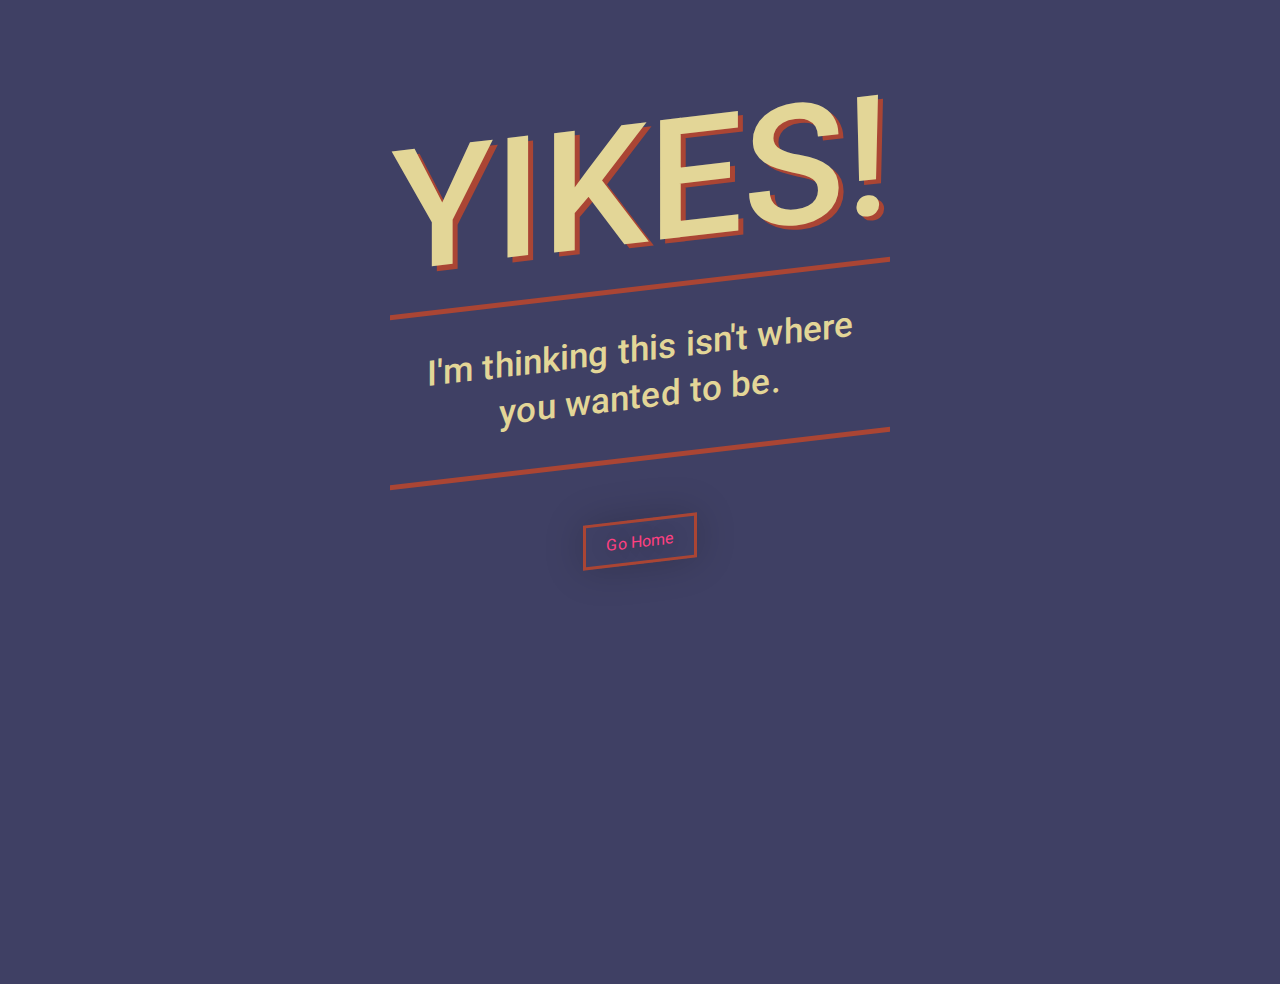
<file: index.html>
<!DOCTYPE html>
<html lang="en">

<head>
    <meta charset="utf-8" />
    <meta name="viewport" content="width=device-width, initial-scale=1.0" />
    <title>NepaliRiddle</title>
    <base href="/" />
    <link rel="stylesheet" href="css/bootstrap/bootstrap.min.css" />
    <link rel="stylesheet" href="css/app.css" />
    <link rel="stylesheet" href="css/loadingscreen.css" />
    <link rel="stylesheet" href="css/error404.css" />
    <link rel="icon" type="image/png" href="favicon.png" />
    <link href="NepaliRiddle.styles.css" rel="stylesheet" />
    <link href="manifest.webmanifest" rel="manifest" />
    <link rel="apple-touch-icon" sizes="512x512" href="icon-512.png" />
    <link rel="apple-touch-icon" sizes="192x192" href="icon-192.png" />
    <link href="https://fonts.googleapis.com/css?family=Roboto:300,400,500,700&display=swap" rel="stylesheet" />
    <link href="_content/MudBlazor/MudBlazor.min.css" rel="stylesheet" />
</head>

<body>
    <!--<div id="app">
        <svg class="loading-progress">
            <circle r="40%" cx="50%" cy="50%" />
            <circle r="40%" cx="50%" cy="50%" />
        </svg>
        <div class="loading-progress-text"></div>
    </div>-->
    <div id="app">
        <div style="height:100%;width:100%;margin:0;position:fixed;">
            <div class="custom-anim"></div>
            <div class="custom-anim" style="animation-direction:alternate-reverse;animation-duration:4s;"></div>
            <div class="custom-anim" style="animation-duration:5s;"></div>
            <div class="custom-container ">
                <img src="nepaliriddlelogo.png" />
            </div>
        </div>
    </div>
    <div id="blazor-error-ui">
        An unhandled error has occurred.
        <a href="" class="reload">Reload</a>
        <a class="dismiss">🗙</a>
    </div>
    <script>
        var blazor_dotNetHelper;
        window.suscribeUnloadEvent = (dotNetHelper) => {
            blazor_dotNetHelper = dotNetHelper;
            window.addEventListener("beforeunload", fireUnloadBlazor);
        }
        window.fireUnloadBlazor = () => {
            blazor_dotNetHelper.invokeMethodAsync('UnloadEventFired')
            blazor_dotNetHelper.dispose();
        }
    </script>
    <script src="_framework/blazor.webassembly.js"></script>
    <script>navigator.serviceWorker.register('service-worker.js');</script>
    <script src="_content/MudBlazor/MudBlazor.min.js"></script>
    <script src="JS/PlaySound.js"></script>
</body>

</html>
</file>
<file: css/app.css>
html, body {
    font-family: 'Helvetica Neue', Helvetica, Arial, sans-serif;
}

h1:focus {
    outline: none;
}

a, .btn-link {
    color: #0071c1;
}

.btn-primary {
    color: #fff;
    background-color: #1b6ec2;
    border-color: #1861ac;
}

.btn:focus, .btn:active:focus, .btn-link.nav-link:focus, .form-control:focus, .form-check-input:focus {
  box-shadow: 0 0 0 0.1rem white, 0 0 0 0.25rem #258cfb;
}

.content {
    padding-top: 1.1rem;
}

.valid.modified:not([type=checkbox]) {
    outline: 1px solid #26b050;
}

.invalid {
    outline: 1px solid red;
}

.validation-message {
    color: red;
}

#blazor-error-ui {
    background: lightyellow;
    bottom: 0;
    box-shadow: 0 -1px 2px rgba(0, 0, 0, 0.2);
    display: none;
    left: 0;
    padding: 0.6rem 1.25rem 0.7rem 1.25rem;
    position: fixed;
    width: 100%;
    z-index: 1000;
}

    #blazor-error-ui .dismiss {
        cursor: pointer;
        position: absolute;
        right: 0.75rem;
        top: 0.5rem;
    }

.blazor-error-boundary {
    background: url([data-uri]) no-repeat 1rem/1.8rem, #b32121;
    padding: 1rem 1rem 1rem 3.7rem;
    color: white;
}

    .blazor-error-boundary::after {
        content: "An error has occurred."
    }

.loading-progress {
    position: relative;
    display: block;
    width: 8rem;
    height: 8rem;
    margin: 20vh auto 1rem auto;
}

    .loading-progress circle {
        fill: none;
        stroke: #e0e0e0;
        stroke-width: 0.6rem;
        transform-origin: 50% 50%;
        transform: rotate(-90deg);
    }

        .loading-progress circle:last-child {
            stroke: #1b6ec2;
            stroke-dasharray: calc(3.141 * var(--blazor-load-percentage, 0%) * 0.8), 500%;
            transition: stroke-dasharray 0.05s ease-in-out;
        }

.loading-progress-text {
    position: absolute;
    text-align: center;
    font-weight: bold;
    inset: calc(20vh + 3.25rem) 0 auto 0.2rem;
}

    .loading-progress-text:after {
        content: var(--blazor-load-percentage-text, "Loading");
    }

code {
    color: #c02d76;
}
</file>
<file: css/loadingscreen.css>
﻿@keyframes slide {
    0% {
        transform: translateX(-25%);
    }

    100% {
        transform: translateX(25%);
    }
}

.custom-anim {
    animation: slide 3s ease-in-out infinite alternate;
    /*background-image: radial-gradient(circle, rgba(110,109,100,1) 12%, rgba(138,238,240,1) 28%, rgba(48,71,71,1) 38%, rgba(34,193,195,1) 50%, rgba(80,71,63,0.991275733926383) 50%, rgba(133,102,72,0.991275733926383) 64%, rgba(128,100,73,0.991275733926383) 81%);*/
    background-image: radial-gradient(circle, rgba(110,109,100,1) 12%, rgba(138,238,240,1) 28%, rgba(48,71,71,1) 38%, rgba(34,193,195,1) 50%, rgba(80,71,63,0.991275733926383) 50%, rgba(133,102,72,0.991275733926383) 64%, rgba(128,100,73,0.991275733926383) 81%);
    bottom: 0;
    left: -50%;
    opacity: .5;
    position: fixed;
    right: -50%;
    top: 0;
    z-index: -1
}

.custom-container {
    left: 50%;
    padding: 10vmin;
    position: fixed;
    text-align: center;
    top: 40%;
    transform: translate(-50%,-50%)
}
</file>
<file: css/error404.css>
﻿
.error-body {
    background-color: #222831;
}

.error-h1 {
    text-align: center;
    color: #E3D697;
    text-transform: uppercase;
    font-size: 12em;
    font-family: 'Roboto';
    text-shadow: 5px 5px 0 #AA4534;
    transform: skew(0, -6.7deg);
    margin: 0 auto;
    max-width: 800px;
}

.error-h2 {
    font-family: 'Roboto';
    font-size: 2.5em;
    text-align: center;
    max-width: 500px;
    margin: 0 auto 2em;
    padding: 1em;
    line-height: 1.35em;
    color: #E3D697;
    transform: skew(0, -6.7deg);
    border-bottom: 5px solid #AA4534;
    border-top: 5px solid #AA4534;
}

.error-buttons {
    text-align: center;
    transform: skew(0, -6.7deg);
}

.error-a {
    color: #AA4534;
    border: 3px solid #AA4534;
    font-family: 'Roboto';
    text-decoration: none;
    padding: 10px 20px;
    margin: 10px;
    text-transform: uppercase;
    font-size: 1.25em;
    box-shadow: 0 0 40px rgba(0, 0, 0, .2);
    text-shadow: 0 0 20px rgba(0, 0, 0, .3);
}

error-a:hover {
    background: #E4AD2E;
    border-color: #E4AD2E;
    color: #3F4064;
}
</file>
<file: NepaliRiddle.styles.css>
/* /Layout/MainLayout.razor.rz.scp.css */
.page[b-ynq6zcw4j2] {
    position: relative;
    display: flex;
    flex-direction: column;
}

main[b-ynq6zcw4j2] {
    flex: 1;
}

.sidebar[b-ynq6zcw4j2] {
    background-image: linear-gradient(180deg, rgb(5, 39, 103) 0%, #3a0647 70%);
}

.top-row[b-ynq6zcw4j2] {
    background-color: #f7f7f7;
    border-bottom: 1px solid #d6d5d5;
    justify-content: flex-end;
    height: 3.5rem;
    display: flex;
    align-items: center;
}

    .top-row[b-ynq6zcw4j2]  a, .top-row[b-ynq6zcw4j2]  .btn-link {
        white-space: nowrap;
        margin-left: 1.5rem;
        text-decoration: none;
    }

    .top-row[b-ynq6zcw4j2]  a:hover, .top-row[b-ynq6zcw4j2]  .btn-link:hover {
        text-decoration: underline;
    }

    .top-row[b-ynq6zcw4j2]  a:first-child {
        overflow: hidden;
        text-overflow: ellipsis;
    }

@media (max-width: 640.98px) {
    .top-row[b-ynq6zcw4j2] {
        justify-content: space-between;
    }

    .top-row[b-ynq6zcw4j2]  a, .top-row[b-ynq6zcw4j2]  .btn-link {
        margin-left: 0;
    }
}

@media (min-width: 641px) {
    .page[b-ynq6zcw4j2] {
        flex-direction: row;
    }

    .sidebar[b-ynq6zcw4j2] {
        width: 250px;
        height: 100vh;
        position: sticky;
        top: 0;
    }

    .top-row[b-ynq6zcw4j2] {
        position: sticky;
        top: 0;
        z-index: 1;
    }

    .top-row.auth[b-ynq6zcw4j2]  a:first-child {
        flex: 1;
        text-align: right;
        width: 0;
    }

    .top-row[b-ynq6zcw4j2], article[b-ynq6zcw4j2] {
        padding-left: 2rem !important;
        padding-right: 1.5rem !important;
    }
}
</file>
